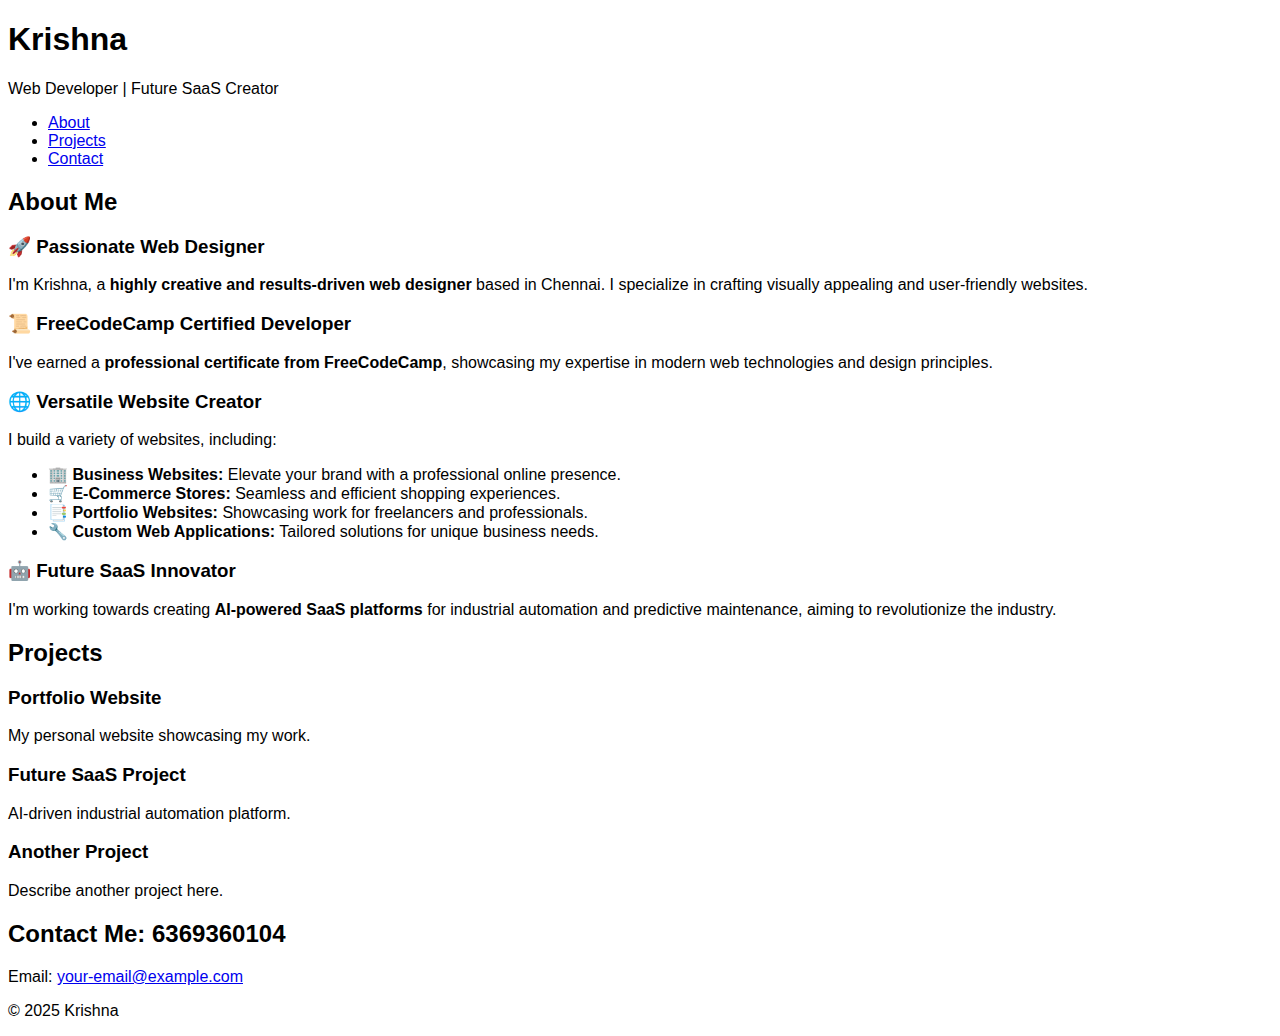
<file: index.html>
<!DOCTYPE html>
<html lang="en">
<head>
    <meta charset="UTF-8">
    <meta name="viewport" content="width=device-width, initial-scale=1.0">
    <title>Krishna | Portfolio</title>
    <link rel="stylesheet" href="style.css">
    <link rel="icon" href="favicon.ico" type="image/x-icon">
</head>
<body>
    <header>
        <div class="container">
            <h1>Krishna</h1>
            <p>Web Developer | Future SaaS Creator</p>
            <nav>
                <ul>
                    <li><a href="#about">About</a></li>
                    <li><a href="#projects">Projects</a></li>
                    <li><a href="#contact">Contact</a></li>
                </ul>
            </nav>
        </div>
    </header>

    <section id="about" class="container">
    
    <h2>About Me</h2>
    
    <h3>🚀 Passionate Web Designer</h3>
    <p>I'm Krishna, a <strong>highly creative and results-driven web designer</strong> based in Chennai. I specialize in crafting visually appealing and user-friendly websites.</p>

    <h3>📜 <strong>FreeCodeCamp Certified Developer</strong></h3>
    <p>I've earned a <strong>professional certificate from FreeCodeCamp</strong>, showcasing my expertise in modern web technologies and design principles.</p>

    <h3>🌐 Versatile Website Creator</h3>
    <p>I build a variety of websites, including:</p>
    <ul>
        <li><strong>🏢 Business Websites:</strong> Elevate your brand with a professional online presence.</li>
        <li><strong>🛒 E-Commerce Stores:</strong> Seamless and efficient shopping experiences.</li>
        <li><strong>📑 Portfolio Websites:</strong> Showcasing work for freelancers and professionals.</li>
        <li><strong>🔧 Custom Web Applications:</strong> Tailored solutions for unique business needs.</li>
    </ul>

    <h3>🤖 Future SaaS Innovator</h3>
    <p>I'm working towards creating <strong>AI-powered SaaS platforms</strong> for industrial automation and predictive maintenance, aiming to revolutionize the industry.</p>
        </section>
        

    <section id="projects" class="container">
        <h2>Projects</h2>
        <div class="project-grid">
            <div class="project-card">
                <h3>Portfolio Website</h3>
                <p>My personal website showcasing my work.</p>
            </div>
            <div class="project-card">
                <h3>Future SaaS Project</h3>
                <p>AI-driven industrial automation platform.</p>
            </div>
            <div class="project-card">
                <h3>Another Project</h3>
                <p>Describe another project here.</p>
            </div>
        </div>
    </section>

    <section id="contact" class="container">
        <h2>Contact Me: 6369360104</h2>
        <p>Email: <a href="mailto:your-krishnavembuli@gmail.com">your-email@example.com</a></p>
    </section>

    <footer>
        <p>© 2025 Krishna</p>
    </footer>
</body>
</html>
</file>
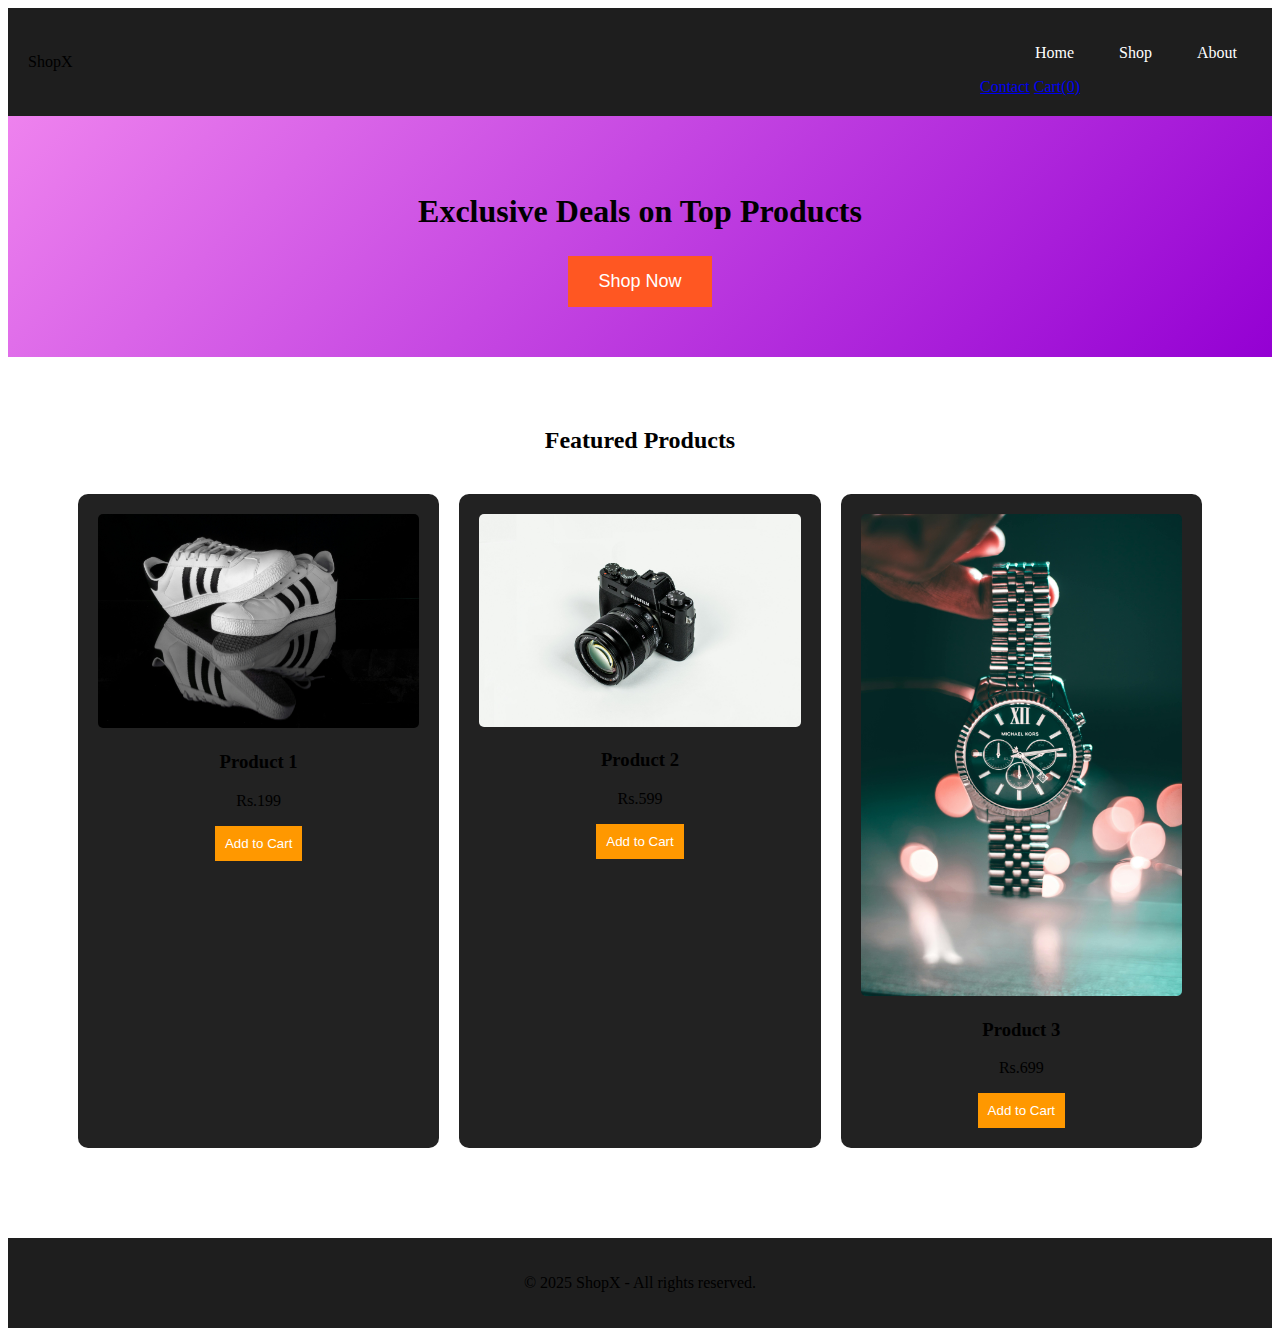
<file: shop/Index1.html>
<!DOCTYPE html>
<html lang="en">
<head>
    <meta charset="UTF-8">
    <meta name="viewport" content="width=device-width, initial-scale=1.0">
    <title>ShopX - E-commerce</title>
    <link rel="stylesheet" href="Style1.css">
</head>
<body>
<header>
        <div class="logo">ShopX</div>
    <nav>
        <ul>
            <li><a href="#">Home</a></li>
            <li><a href="#">Shop</a></li>
            <li><a href="#">About</a></li>
        </ul>
        <div class="nav-right">
            <a href="#">Contact</a>
            <a href="#" class="cta">Cart(0)</a>
        </div>
    </nav>
</header>
    <section class="hero">
        <h2>Exclusive Deals on Top Products</h2>
        <button class="shop-now">Shop Now</button>
    </section>

    <section class="products">
        <h2>Featured Products</h2>
        <div class="grid">
            <div class="product">
                <img src="product1.jpg" alt="Product 1">
                <h3>Product 1</h3>
                <p>Rs.199</p>
                <button class="buy">Add to Cart</button>
            </div>
            <div class="product">
                <img src="product2.jpg" alt="Product 2">
                <h3>Product 2</h3>
                <p>Rs.599</p>
                <button class="buy">Add to Cart</button>
            </div>
            <div class="product">
                <img src="product3.jpg" alt="Product 3">
                <h3>Product 3</h3>
                <p>Rs.699</p>
                <button class="buy">Add to Cart</button>
            </div>
        </div>
    </section>

    <footer>
        <p>© 2025 ShopX - All rights reserved.</p>
    </footer>

    <script src="Script1.js"></script>
</body>
</html>
</file>
<file: style.css>
body {
    font-family: Arial, sans-serif;
}
</file>
<file: shop/Style1.css>
@@ -0,0 +1,106 @@
/* General Styles */
body {
    font-family: Arial, sans-serif;
    background-color: #121212;
    color: #ffffff;
    margin: 0;
    padding: 0;
}
/* Header */
header {
    display: flex;
    justify-content: space-between;
    align-items: center;
    background: #1e1e1e;
    padding: 20px;
}
nav ul {
    list-style: none;
    display: flex;
    gap: 15px;
}
nav ul li a {
    color: #ffffff;
    text-decoration: none;
    padding: 10px 15px;
    transition: 0.3s;
}
nav ul li a:hover {
    background: violet;
    border-radius: 5px;
}
/* Hero Section */
.hero {
    text-align: center;
    padding: 50px;
    background: linear-gradient(135deg, violet, darkviolet);
}
.hero h2 {
    font-size: 2rem;
}
.shop-now {
    background: #ff5722;
    color: white;
    border: none;
    padding: 15px 30px;
    font-size: 18px;
    cursor: pointer;
    transition: 0.3s;
}
.shop-now:hover {
    background: #e64a19;
}
/* Products Section */
.products {
    text-align: center;
    padding: 50px;
}
.grid {
    display: grid;
    grid-template-columns: repeat(auto-fit, minmax(200px, 1fr));
    gap: 20px;
    padding: 20px;
}
.product {
    background: #222;
    padding: 20px;
    border-radius: 10px;
    transition: 0.3s;
}
.product img {
    width: 100%;
    border-radius: 5px;
}
.buy {
    background: #ff9800;
    color: white;
    border: none;
    padding: 10px;
    cursor: pointer;
    transition: 0.3s;
}
.buy:hover {
    background: #e68900;
}
/* Footer */
footer {
    text-align: center;
    background: #1e1e1e;
    padding: 20px;
    margin-top: 20px;
}
</file>
